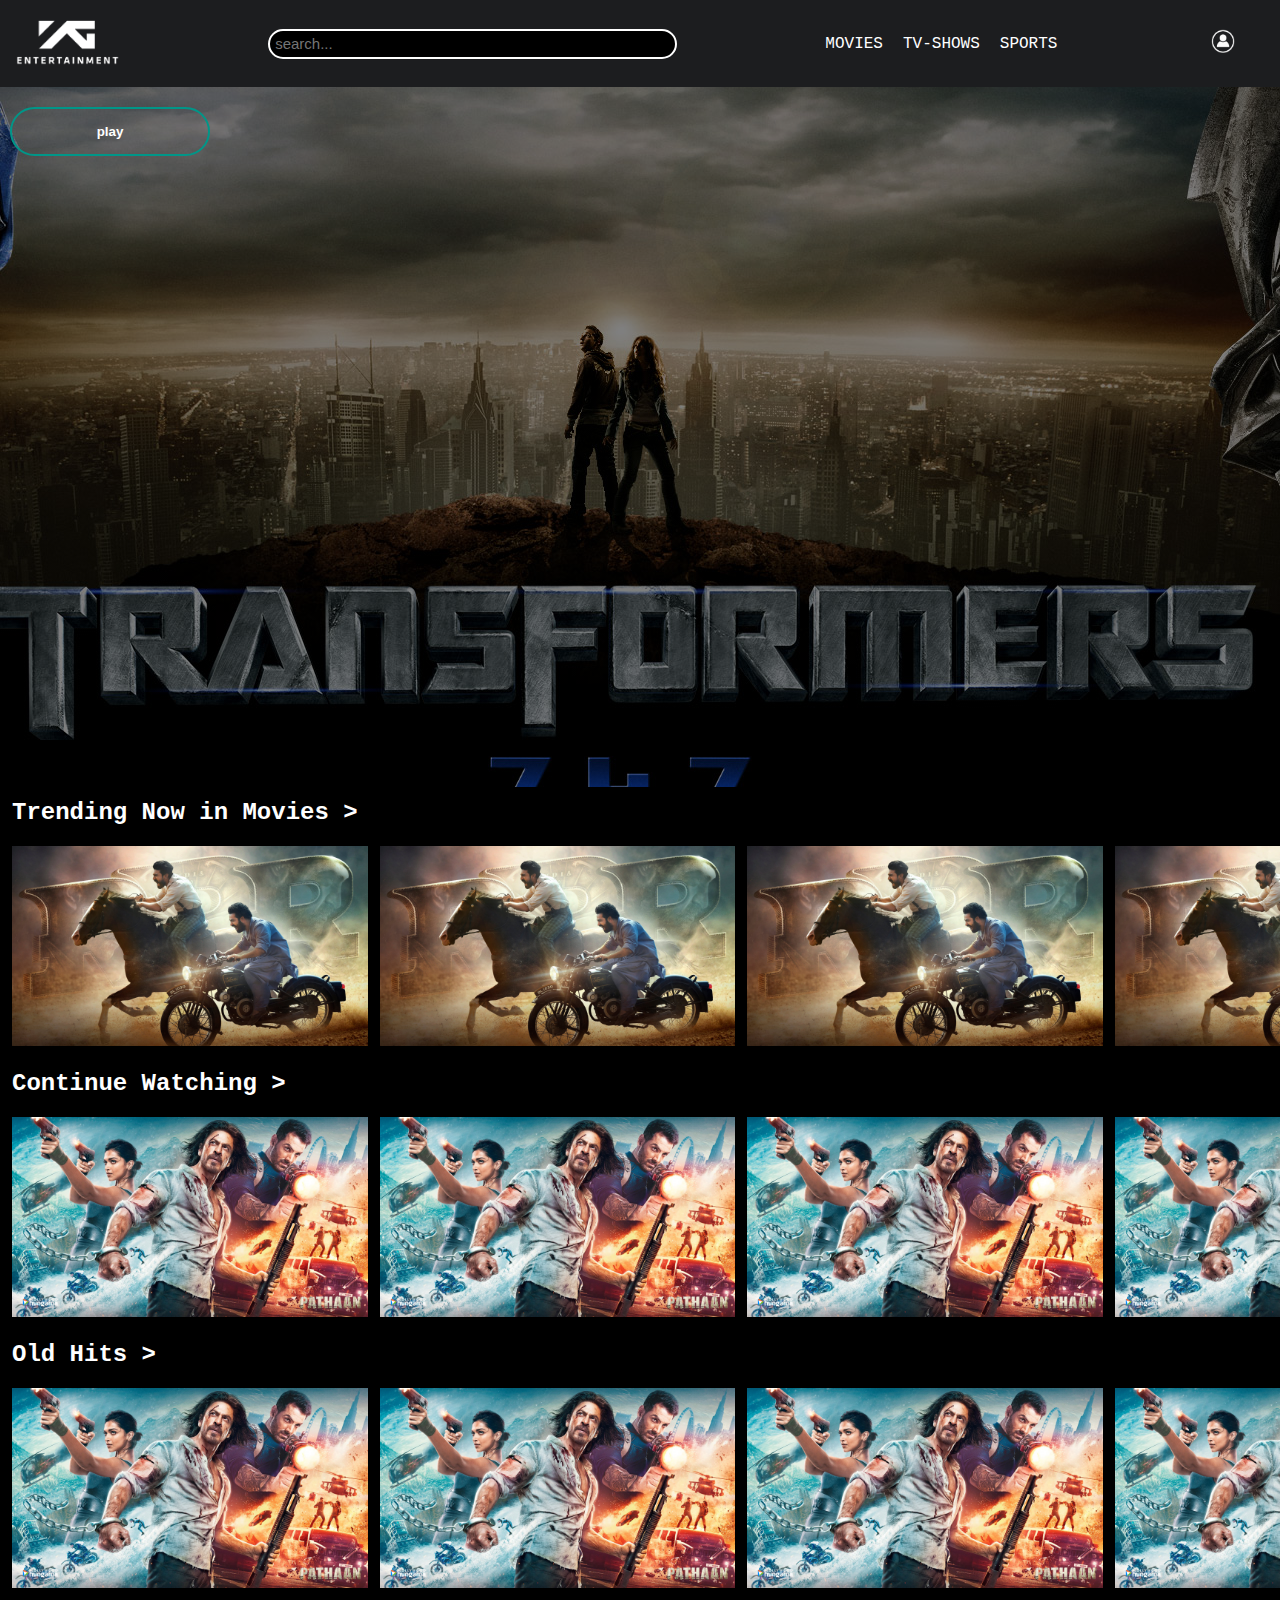
<file: index.html>
<!DOCTYPE html>
<html lang="en">
<head>
    <meta charset="UTF-8">
    <meta http-equiv="X-UA-Compatible" content="IE=edge">
    <meta name="viewport" content="width=device-width, initial-scale=1.0">
    <link rel="stylesheet" href="main.css">
    <title>Entertainment</title>
</head>


<body>
    <div class="nav">
        <div class="logo">
            <a href="index.html"><img src="19181.png" alt="" height="50px"></a>
        </div>
        <div class="searchbar">
            <input type="text" placeholder="search...">
        </div>
        <div class="navigation">
            <ul>
                <li><a href="movies.html">Movies</a></li>
                <li><a href="tvshows.html">Tv-Shows</a></li>
                <li><a href="Sports.html">Sports</a></li>
            </ul>
        </div>
        <div class="userprofile">
            <img src="profile1.png" height="30px">
        </div>
    </div>

    <div class="banner">
        <button class="but" type="button"><span></span>play</button>
        <!---<h1>Play Now</h1> -->
      <!--- <img src="transformers_final_standee.jpg" width="100%"> -->

    </div>

    <div class="movies">
        <div class="headingmovies">
            <h2>Trending Now in Movies ></h2>
        </div>
        <div class="photos">
            <img src="peakpx.jpg" alt="" height="200px">
            <img src="peakpx.jpg" alt="" height="200px">
            <img src="peakpx.jpg" alt="" height="200px">
            <img src="peakpx.jpg" alt="" height="200px">
            <img src="peakpx.jpg" alt="" height="200px">>
            
        </div>
    </div>

    <div class="movies">
        <div class="headingmovies">
            <h2>Continue Watching ></h2>
        </div>
        <div class="photos">
            <img src="Pathaan-1920x1080.jpeg" height="200px" alt="">
            <img src="Pathaan-1920x1080.jpeg" height="200px" alt="">
            <img src="Pathaan-1920x1080.jpeg" height="200px" alt="">
            <img src="Pathaan-1920x1080.jpeg" height="200px" alt="">
            <img src="Pathaan-1920x1080.jpeg" height="200px" alt="">>
        </div>
    </div>

    <div class="movies">
        <div class="headingmovies">
            <h2>Old Hits ></h2>
        </div>
        <div class="photos">
            <img src="Pathaan-1920x1080.jpeg" height="200px" alt="">
            <img src="Pathaan-1920x1080.jpeg" height="200px" alt="">
            <img src="Pathaan-1920x1080.jpeg" height="200px" alt="">
            <img src="Pathaan-1920x1080.jpeg" height="200px" alt="">
            <img src="Pathaan-1920x1080.jpeg" height="200px" alt="">>
            
            
        </div>
    </div>
</body>
</html>
</file>
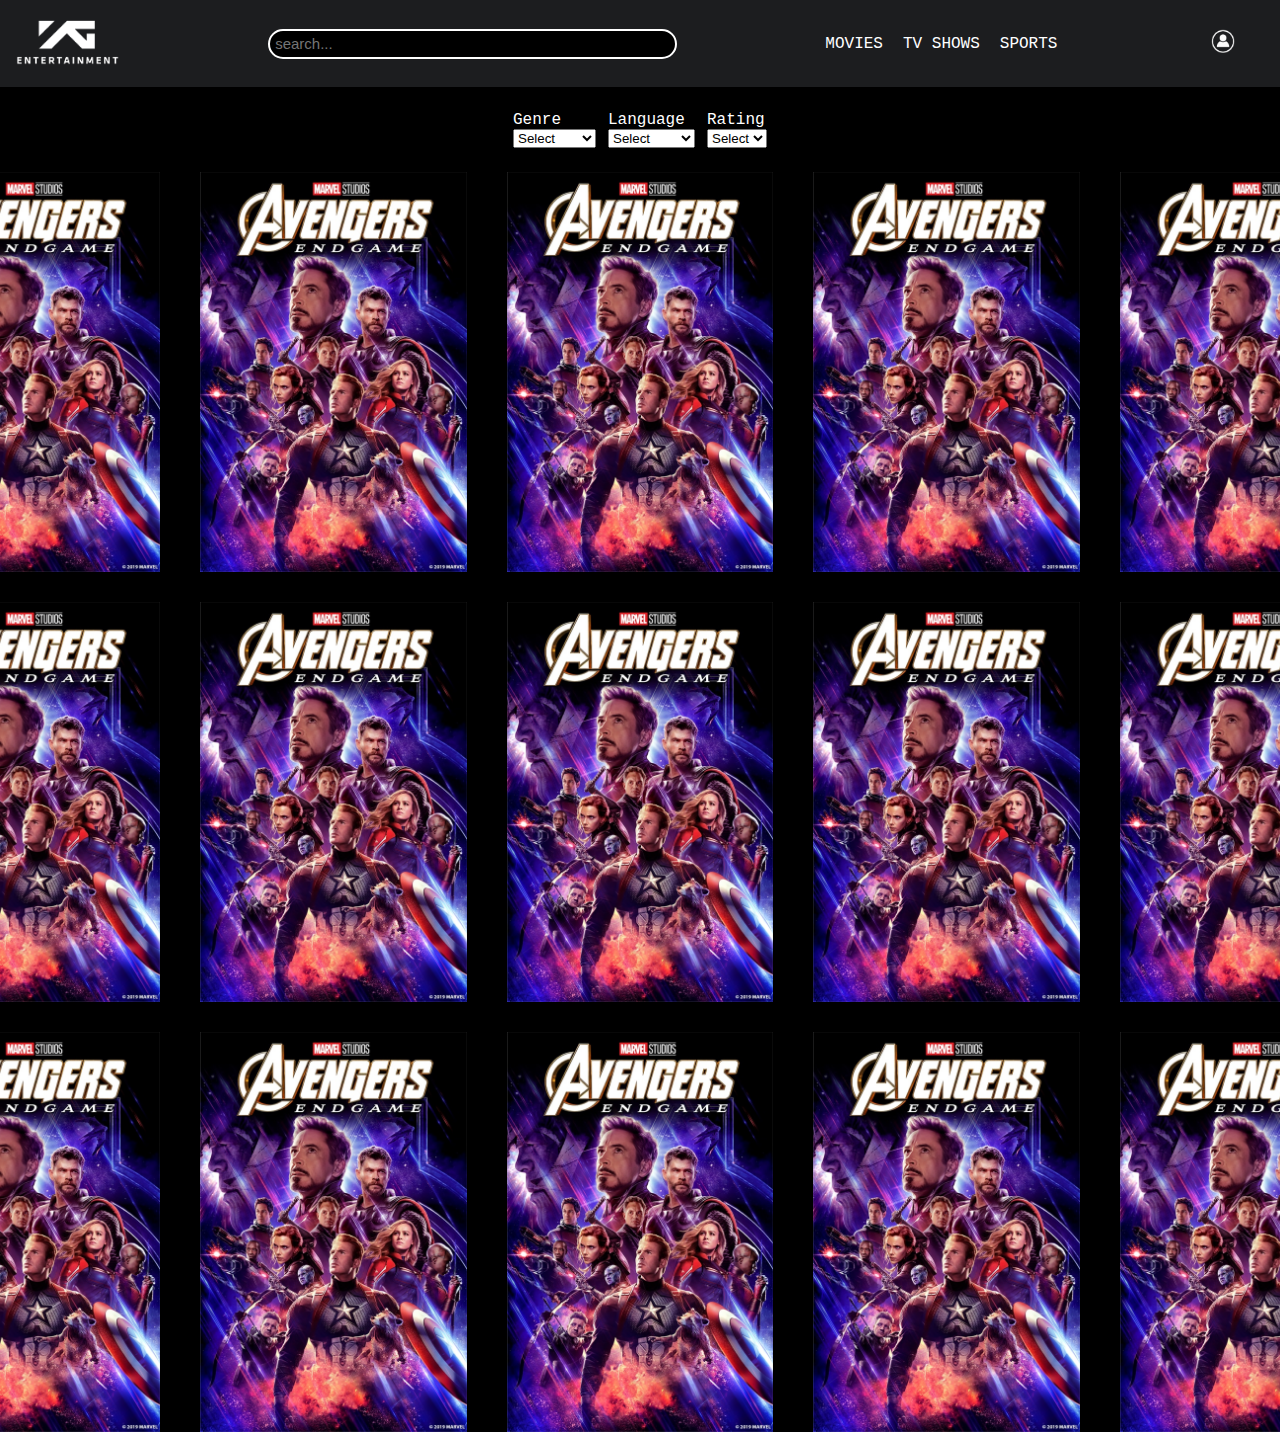
<file: movies.html>
<!DOCTYPE html>
<html lang="en">
  <head>
    <meta charset="UTF-8" />
    <meta http-equiv="X-UA-Compatible" content="IE=edge" />
    <meta name="viewport" content="width=device-width, initial-scale=1.0" />
    <link rel="stylesheet" href="main.css" />
    <title>Document</title>
  </head>

  <body>
    <div class="nav">
      <div class="logo">
        <a href="index.html"><img src="19181.png" alt="" height="50px" /></a>
      </div>
      <div class="searchbar">
        <input type="text" placeholder="search..." />
      </div>
      <div class="navigation">
        <ul>
          <li><a href="movies.html">Movies</a></li>
          <li><a href="tvshows.html">Tv Shows</a></li>
          <li><a href="Sports.html">Sports</a></li>
        </ul>
      </div>
      <div class="userprofile">
        <img src="profile1.png" height="30px" />
      </div>
    </div>

    <div class="sid">
      <div class="genre">
        <label for="list">Genre</label>

      <div class="dropdown">
        <select name="" id="">
          <option value="">Select</option>
          <option value="">Comedy</option>
          <option value="">Adventure</option>
          <option value="">Drama</option>
        </select>
      </div>

      </div>  
      
      <div class="genre">
      <label for="list">Language</label>

      <div class="dropdown">
        <select name="" id="">
          <option value="">Select</option>
          <option value="">English</option>
          <option value="">Malayalam</option>
          <option value="">Hindi</option>
        </select>
      </div>
    </div>
    <div class="genre">
      <label for="list">Rating</label>

      <div class="dropdown">
        <select name="" id="">
          <option value="">Select</option>
          <option value="">3.0</option>
          <option value="">4.0</option>
          <option value="">5.0</option>
        </select>
      </div>
    
    </div>
    </div>

    <div class="moviebar">
      <div class="div1">
        <img src="p_avengersendgame_19751_e14a0104.jpeg" height="400px" />
        <img src="p_avengersendgame_19751_e14a0104.jpeg" height="400px" />
        <img src="p_avengersendgame_19751_e14a0104.jpeg" height="400px" />
        <img src="p_avengersendgame_19751_e14a0104.jpeg" height="400px" />
        <img src="p_avengersendgame_19751_e14a0104.jpeg" height="400px" />
      </div>
      <div class="div1">
        <img src="p_avengersendgame_19751_e14a0104.jpeg" height="400px" />
        <img src="p_avengersendgame_19751_e14a0104.jpeg" height="400px" />
        <img src="p_avengersendgame_19751_e14a0104.jpeg" height="400px" />
        <img src="p_avengersendgame_19751_e14a0104.jpeg" height="400px" />
        <img src="p_avengersendgame_19751_e14a0104.jpeg" height="400px" />
      </div>
      <div class="div1">
        <img src="p_avengersendgame_19751_e14a0104.jpeg" height="400px" />
        <img src="p_avengersendgame_19751_e14a0104.jpeg" height="400px" />
        <img src="p_avengersendgame_19751_e14a0104.jpeg" height="400px" />
        <img src="p_avengersendgame_19751_e14a0104.jpeg" height="400px" />
        <img src="p_avengersendgame_19751_e14a0104.jpeg" height="400px" />
      </div>
    </div>
  </body>
</html>
</file>
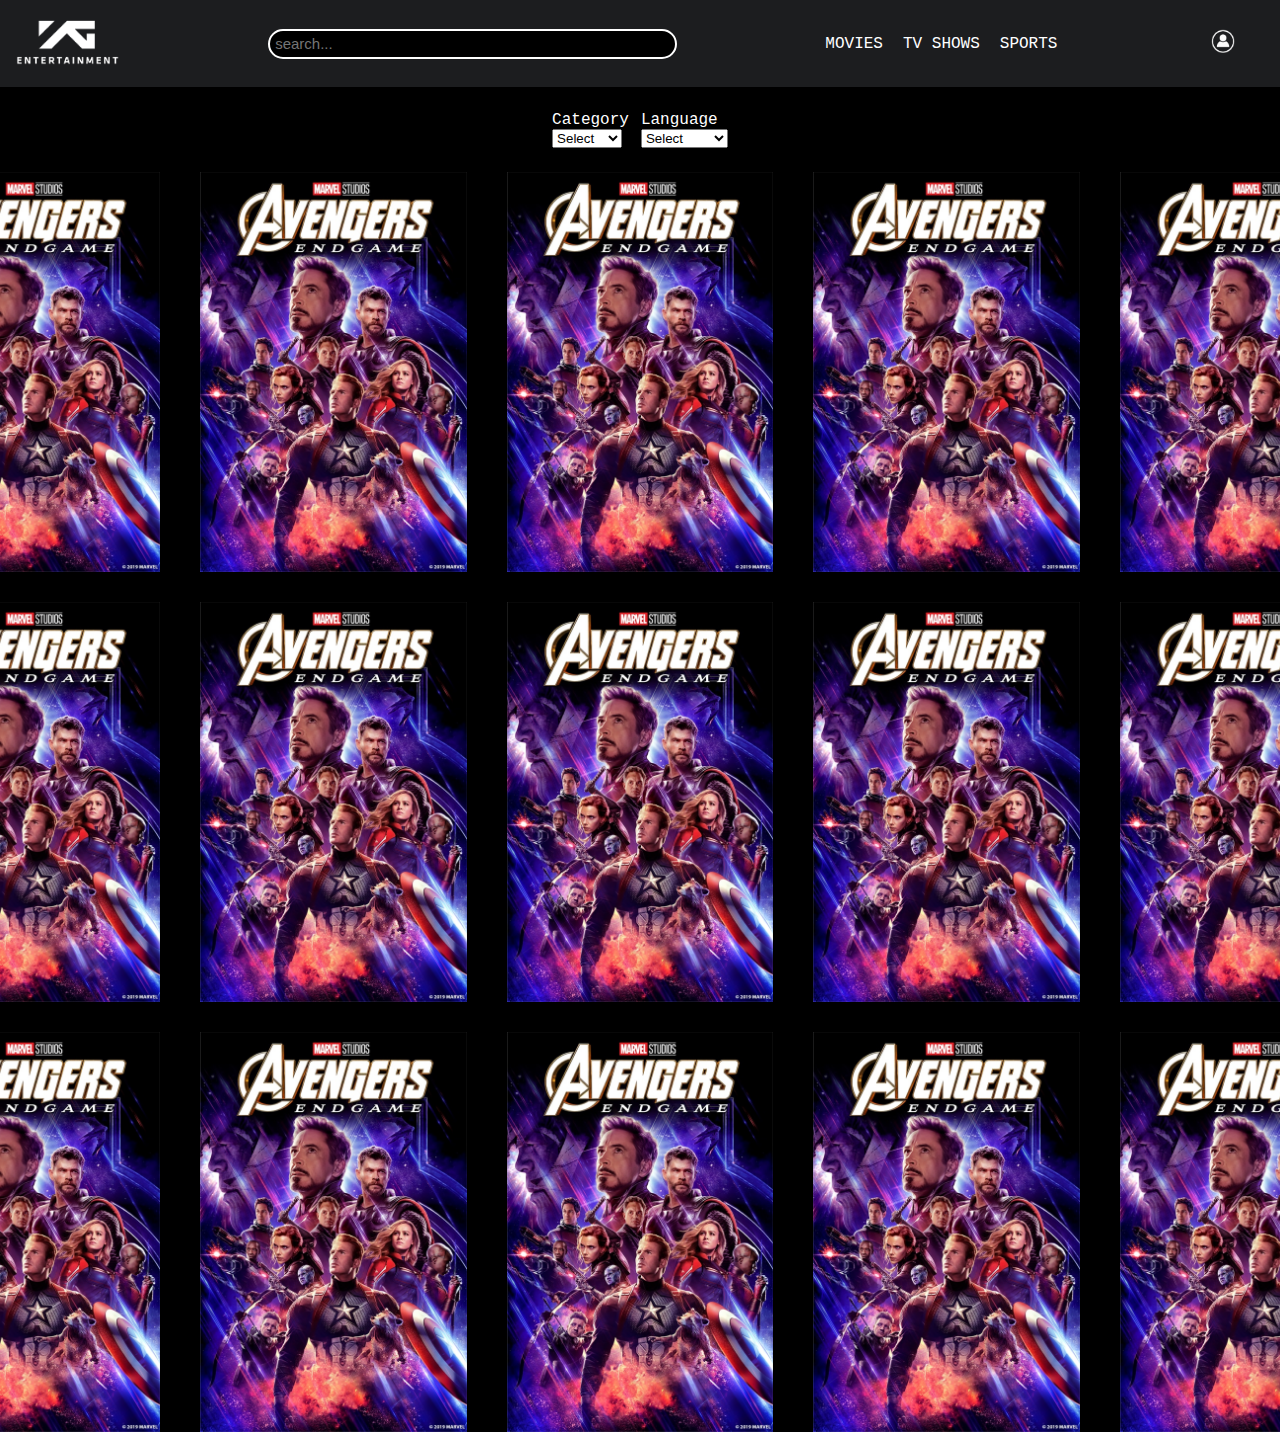
<file: Sports.html>
<!DOCTYPE html>
<html lang="en">
  <head>
    <meta charset="UTF-8" />
    <meta http-equiv="X-UA-Compatible" content="IE=edge" />
    <meta name="viewport" content="width=device-width, initial-scale=1.0" />
    <link rel="stylesheet" href="main.css" />
    <title>Document</title>
  </head>

  <body>
    <div class="nav">
      <div class="logo">
        <a href="index.html"><img src="19181.png" alt="" height="50px" /></a>
      </div>
      <div class="searchbar">
        <input type="text" placeholder="search..." />
      </div>
      <div class="navigation">
        <ul>
          <li><a href="movies.html">Movies</a></li>
          <li><a href="tvshows.html">Tv Shows</a></li>
          <li><a href="Sports.html">Sports</a></li>
        </ul>
      </div>
      <div class="userprofile">
        <img src="profile1.png" height="30px" />
      </div>
    </div>

    <div class="sid">
      <div class="genre">
        <label for="list">Category</label>

      <div class="dropdown">
        <select name="" id="">
          <option value="">Select</option>
          <option value="">Cricket</option>
          <option value="">Football</option>
          <option value="">Hockey</option>
        </select>
      </div>

      </div>  
      
      <div class="genre">
      <label for="list">Language</label>

      <div class="dropdown">
        <select name="" id="">
          <option value="">Select</option>
          <option value="">English</option>
          <option value="">Malayalam</option>
          <option value="">Hindi</option>
        </select>
      </div>
    </div>
    
    </div>

    <div class="moviebar">
      <div class="div1">
        <img src="p_avengersendgame_19751_e14a0104.jpeg" height="400px" />
        <img src="p_avengersendgame_19751_e14a0104.jpeg" height="400px" />
        <img src="p_avengersendgame_19751_e14a0104.jpeg" height="400px" />
        <img src="p_avengersendgame_19751_e14a0104.jpeg" height="400px" />
        <img src="p_avengersendgame_19751_e14a0104.jpeg" height="400px" />
      </div>
      <div class="div1">
        <img src="p_avengersendgame_19751_e14a0104.jpeg" height="400px" />
        <img src="p_avengersendgame_19751_e14a0104.jpeg" height="400px" />
        <img src="p_avengersendgame_19751_e14a0104.jpeg" height="400px" />
        <img src="p_avengersendgame_19751_e14a0104.jpeg" height="400px" />
        <img src="p_avengersendgame_19751_e14a0104.jpeg" height="400px" />
      </div>
      <div class="div1">
        <img src="p_avengersendgame_19751_e14a0104.jpeg" height="400px" />
        <img src="p_avengersendgame_19751_e14a0104.jpeg" height="400px" />
        <img src="p_avengersendgame_19751_e14a0104.jpeg" height="400px" />
        <img src="p_avengersendgame_19751_e14a0104.jpeg" height="400px" />
        <img src="p_avengersendgame_19751_e14a0104.jpeg" height="400px" />
      </div>
    </div>
  </body>
</html>
</file>
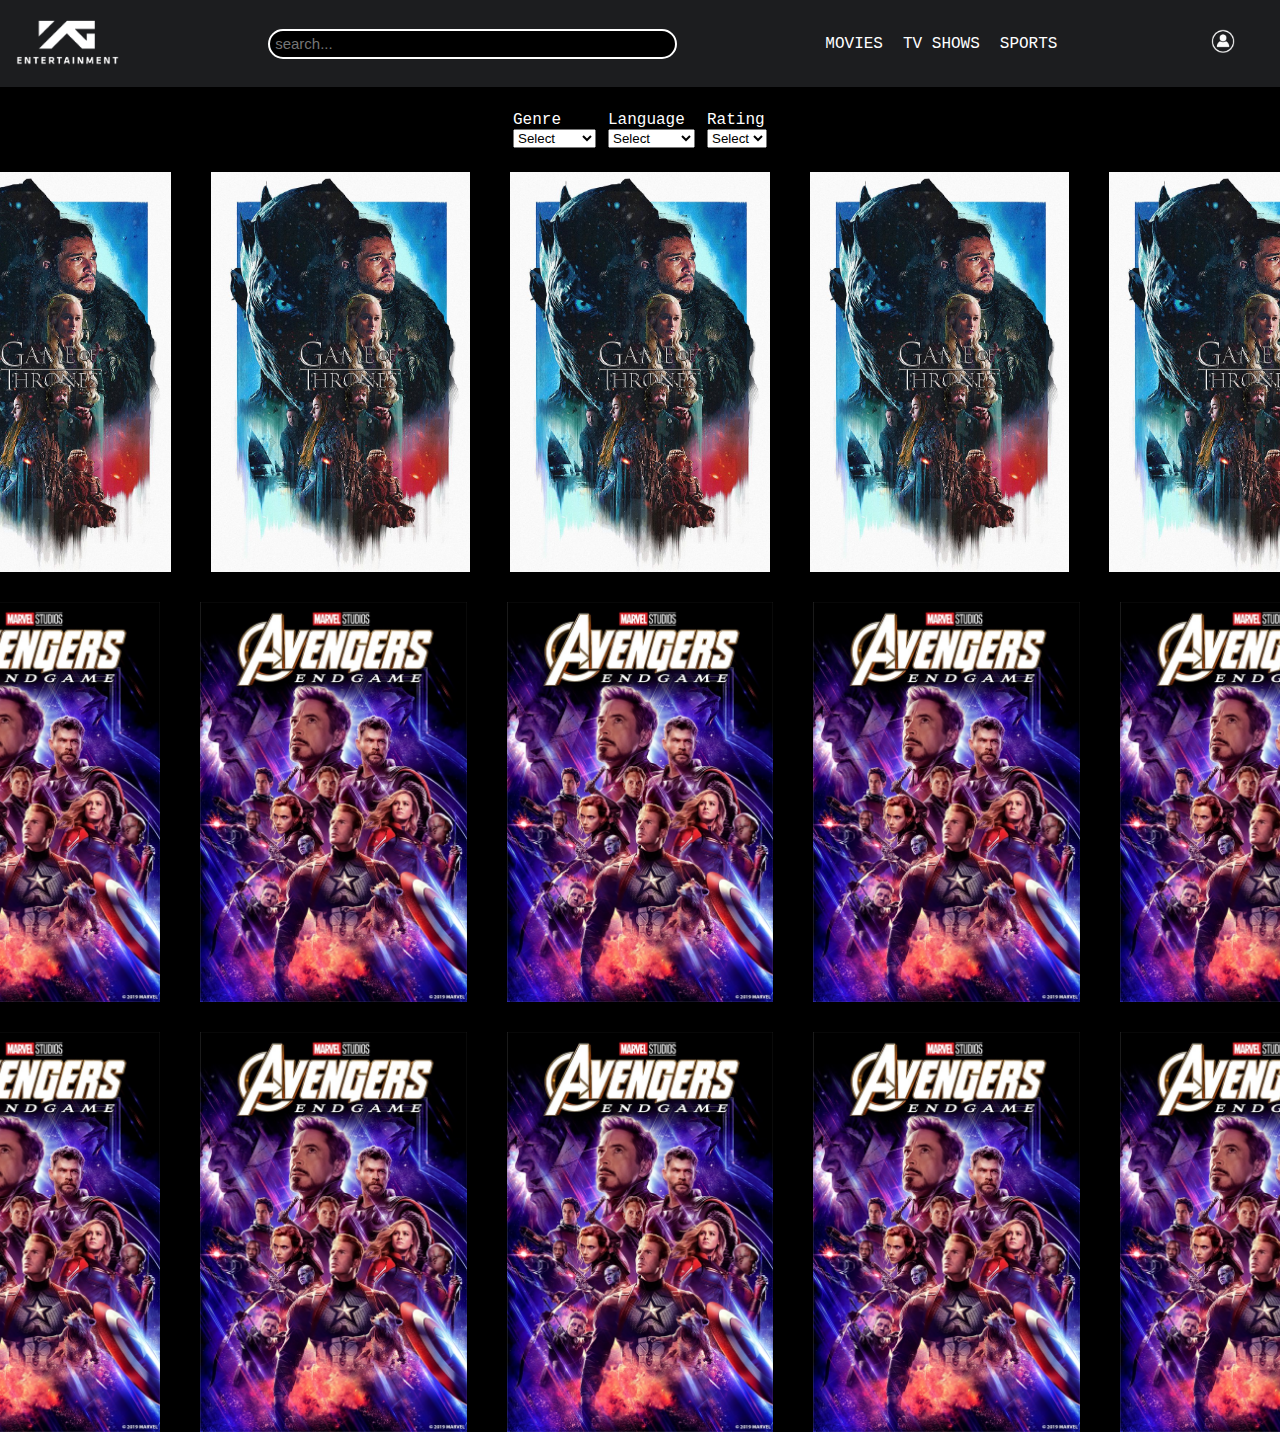
<file: tvshows.html>
<!DOCTYPE html>
<html lang="en">
  <head>
    <meta charset="UTF-8" />
    <meta http-equiv="X-UA-Compatible" content="IE=edge" />
    <meta name="viewport" content="width=device-width, initial-scale=1.0" />
    <link rel="stylesheet" href="main.css" />
    <title>Document</title>
  </head>

  <body>
    <div class="nav">
      <div class="logo">
        <a href="index.html"><img src="19181.png" alt="" height="50px" /></a>
      </div>
      <div class="searchbar">
        <input type="text" placeholder="search..." />
      </div>
      <div class="navigation">
        <ul>
          <li><a href="movies.html">Movies</a></li>
          <li><a href="tvshows.html">Tv Shows</a></li>
          <li><a href="Sports.html">Sports</a></li>
        </ul>
      </div>
      <div class="userprofile">
        <img src="profile1.png" height="30px" />
      </div>
    </div>

    <div class="sid">
      <div class="genre">
        <label for="list">Genre</label>

      <div class="dropdown">
        <select name="" id="">
          <option value="">Select</option>
          <option value="">Comedy</option>
          <option value="">Adventure</option>
          <option value="">Drama</option>
        </select>
      </div>

      </div>  
      
      <div class="genre">
      <label for="list">Language</label>

      <div class="dropdown">
        <select name="" id="">
          <option value="">Select</option>
          <option value="">English</option>
          <option value="">Malayalam</option>
          <option value="">Hindi</option>
        </select>
      </div>
    </div>
    <div class="genre">
      <label for="list">Rating</label>

      <div class="dropdown">
        <select name="" id="">
          <option value="">Select</option>
          <option value="">3.0</option>
          <option value="">4.0</option>
          <option value="">5.0</option>
        </select>
      </div>
    
    </div>
    </div>

    <div class="moviebar">
      <div class="div1">
        <img src="wp7336950-game-of-thrones-poster-wallpapers.jpg" height="400px" />
        <img src="wp7336950-game-of-thrones-poster-wallpapers.jpg" height="400px" />
        <img src="wp7336950-game-of-thrones-poster-wallpapers.jpg" height="400px" />
        <img src="wp7336950-game-of-thrones-poster-wallpapers.jpg" height="400px" />
        <img src="wp7336950-game-of-thrones-poster-wallpapers.jpg" height="400px" />
      </div>
      <div class="div1">
        <img src="p_avengersendgame_19751_e14a0104.jpeg" height="400px" />
        <img src="p_avengersendgame_19751_e14a0104.jpeg" height="400px" />
        <img src="p_avengersendgame_19751_e14a0104.jpeg" height="400px" />
        <img src="p_avengersendgame_19751_e14a0104.jpeg" height="400px" />
        <img src="p_avengersendgame_19751_e14a0104.jpeg" height="400px" />
      </div>
      <div class="div1">
        <img src="p_avengersendgame_19751_e14a0104.jpeg" height="400px" />
        <img src="p_avengersendgame_19751_e14a0104.jpeg" height="400px" />
        <img src="p_avengersendgame_19751_e14a0104.jpeg" height="400px" />
        <img src="p_avengersendgame_19751_e14a0104.jpeg" height="400px" />
        <img src="p_avengersendgame_19751_e14a0104.jpeg" height="400px" />
      </div>
    </div>
  </body>
</html>
</file>
<file: main.css>
*{
    margin: 0;
    padding: 0;
    text-decoration: none;
    
}

html, body{
    font-family: 'Courier New', Courier, monospace;
    background-color: rgb(0, 0, 0);
    color: white;
    scroll-behavior: smooth;
    max-width: 100%;
    text-decoration: none;
}



.nav{
    display: flex;
    justify-content: space-between;
    align-items: center;
    padding: 16px;
    padding-right: 40px;
    background-color: rgb(28, 29, 31);
    
} 

.banner{
    background-color: #fff;
    background-image: linear-gradient(rgba(0,0,0,0.50),rgba(0,0,0,0.50)),url(transformers_final_standee.jpg);
    background-size: cover;
    background-position: center;
    background-size: auto;
    background-repeat: no-repeat;
    height: 700px;
    width:100%;
    width: 100%;
    
   
}
button{
    width: 200px;
    
    padding: 15px 0;
    text-align: center;
    margin: 20px 10px;
    border-radius: 25px;
    font-weight: bold;
    border: 2px solid #009688;
    background: transparent;
    color: #fff;
    cursor: pointer;
    position: relative;
    overflow: hidden;
}

span{
    background: #009688;
    height: 100%;
    width: 0;
    border-radius: 25px;
    position: absolute;
    left: 0;
    bottom: 0;
    z-index: -1;
    transition: 0.5S;
}



.navigation a{
    position: relative;
    display: table-cell;
}

.navigation a:link {
    color: white;
    text-transform: uppercase;
}

.navigation a::after{
    background: none repeat scroll 0 0 transparent;
    bottom: 0;
    content: "";
    display: block;
    height: 2px;
    left: 50%;
    position: absolute;
    background: #fff;
    width: 0;
    transition: width 0.3s ease 0s, left 0.3s ease 0s;
}

.navigation a:hover:after{
    width: 100%;
    left: 0;
}

.navigation a:visited{
    color: white;
}

/* .nav li:hover{
    background-color: rgb(109, 142, 171);
} */


.movies{
    padding: 12px;
}

.photos {
    display: flex;
    justify-content:flex-start;
    gap : 12px;
    align-items: center;
    padding-top: 20px;
    
}


.searchbar input[type=text]{
    display: block;
    padding-top: 3px;
    padding-bottom: 3px;
    padding-left: 5px;
    font-size: 15px;
    font-weight: 300;
    border: 2px solid;
    width: 400px;
    height: 20px;
    border-radius: 20px;
    background-color: black;
    color: white;
}

.navigation ul{
    display: flex;
    gap: 20px;
    list-style-type: none;
    text-decoration: none;
}

.div1{
    display: flex;
    gap: 40px;
    align-items: center;
    justify-content: center;
}

.moviebar{
    display: flex;
    flex-direction: column;
    gap: 30px
}

.sid{
    display: flex;
    flex-direction: row;
    gap : 12px;
    align-items: center;
    justify-content: center;
    padding: 24px;
}
</file>
